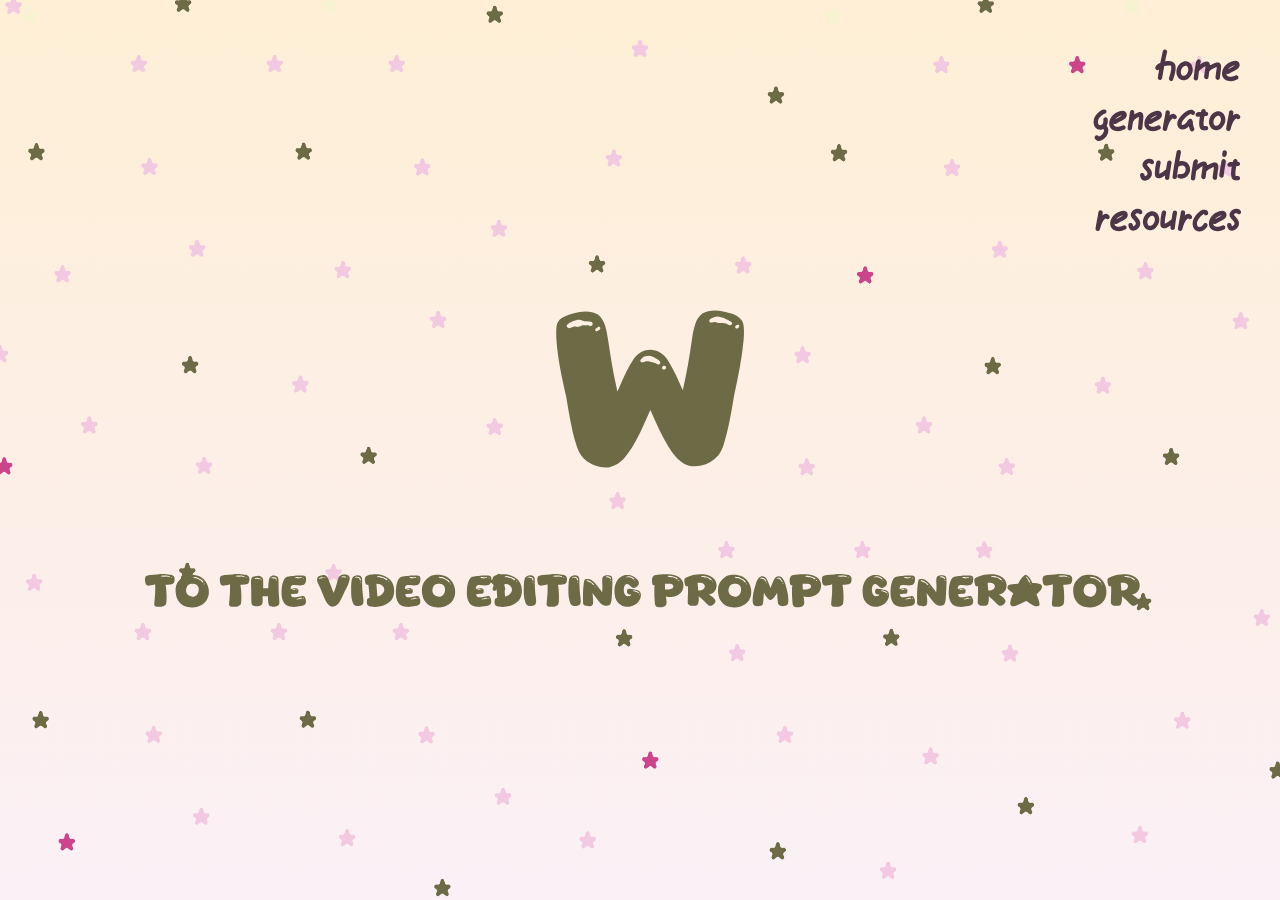
<file: index.html>
<!DOCTYPE html>
<html lang="en">
  <head>
    <meta charset="utf-8" />
    <meta name="viewport" content="width=device-width, initial-scale=1.0">

    <title>Video Prompt Generator</title>
    <link rel="icon" type="image/x-icon" href="favicon.png">    
    <link rel="stylesheet" type="text/css" href="style.css">

    <script src="libraries/p5.min.js"></script>
    <script src="libraries/p5.sound.min.js"></script>
  </head>

  <body>
    <script src="sketch.js"></script>
  </body>
</html>
</file>
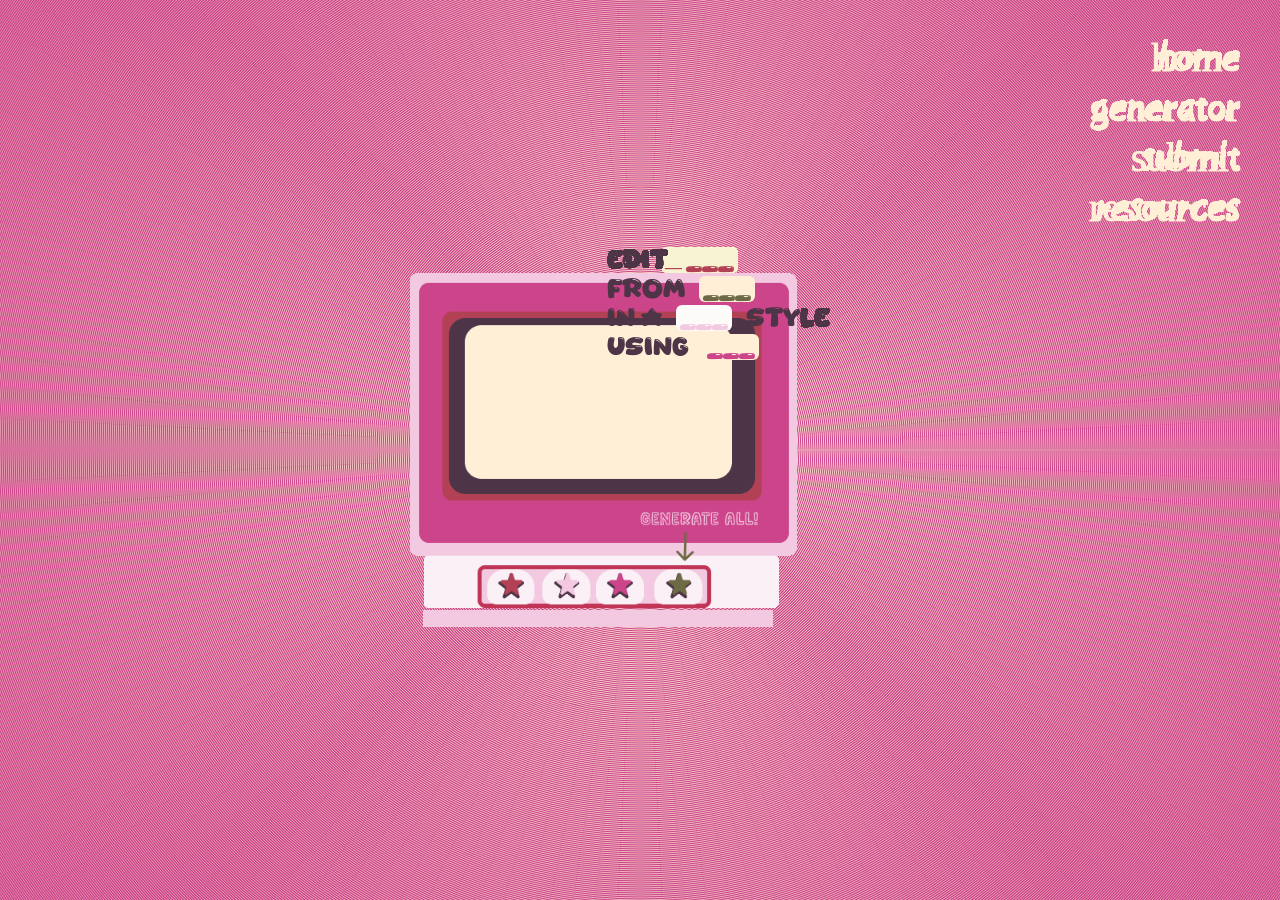
<file: 2index.html>
<!doctype html>
<html lang="en">
  <head>
    <meta charset="utf-8" />
    <meta name="viewport" content="width=device-width, initial-scale=1.0" />
    <title>Video Prompt Generator</title>
    <link rel="icon" type="image/x-icon" href="favicon.png">    
    <link rel="stylesheet" type="text/css" href="style.css" />

    <script src="libraries/p5.min.js"></script>
    <script src="libraries/p5.sound.min.js"></script>
  </head>
<script src="2sketch.js?v=2"></script>
</html>
</file>
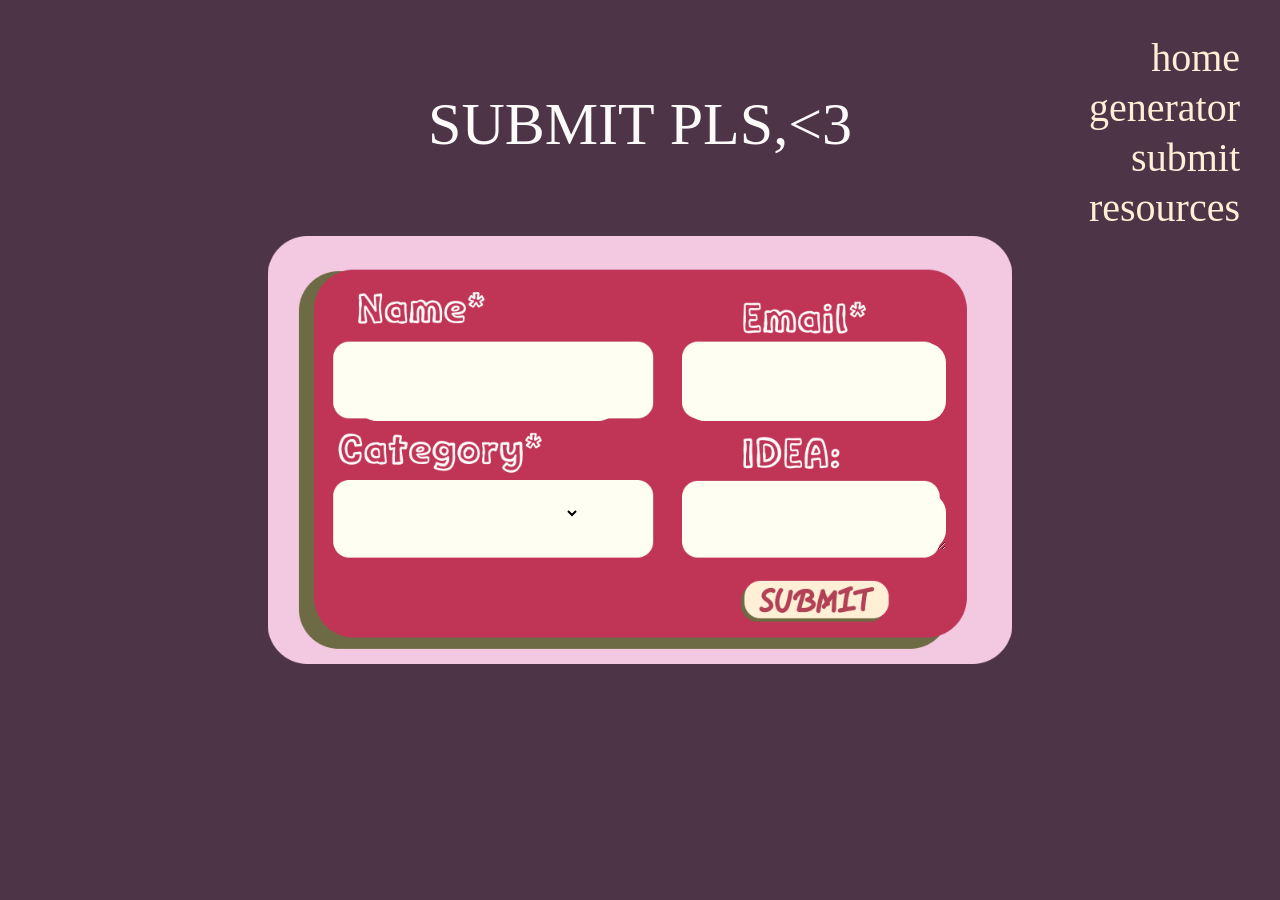
<file: 3index.html>
<!doctype html>
<html lang="en">
  <head>
    <meta charset="utf-8" />
    <meta name="viewport" content="width=device-width, initial-scale=1.0" />
    <title>Video Prompt Generator</title>
    <link rel="icon" type="image/x-icon" href="favicon.png">    
    <link rel="stylesheet" type="text/css" href="style.css" />

    <script src="libraries/p5.min.js"></script>
    <script src="libraries/p5.sound.min.js"></script>
  </head>


<body>
  <script src="3sketch.js"></script>
</body>
</html>
</file>
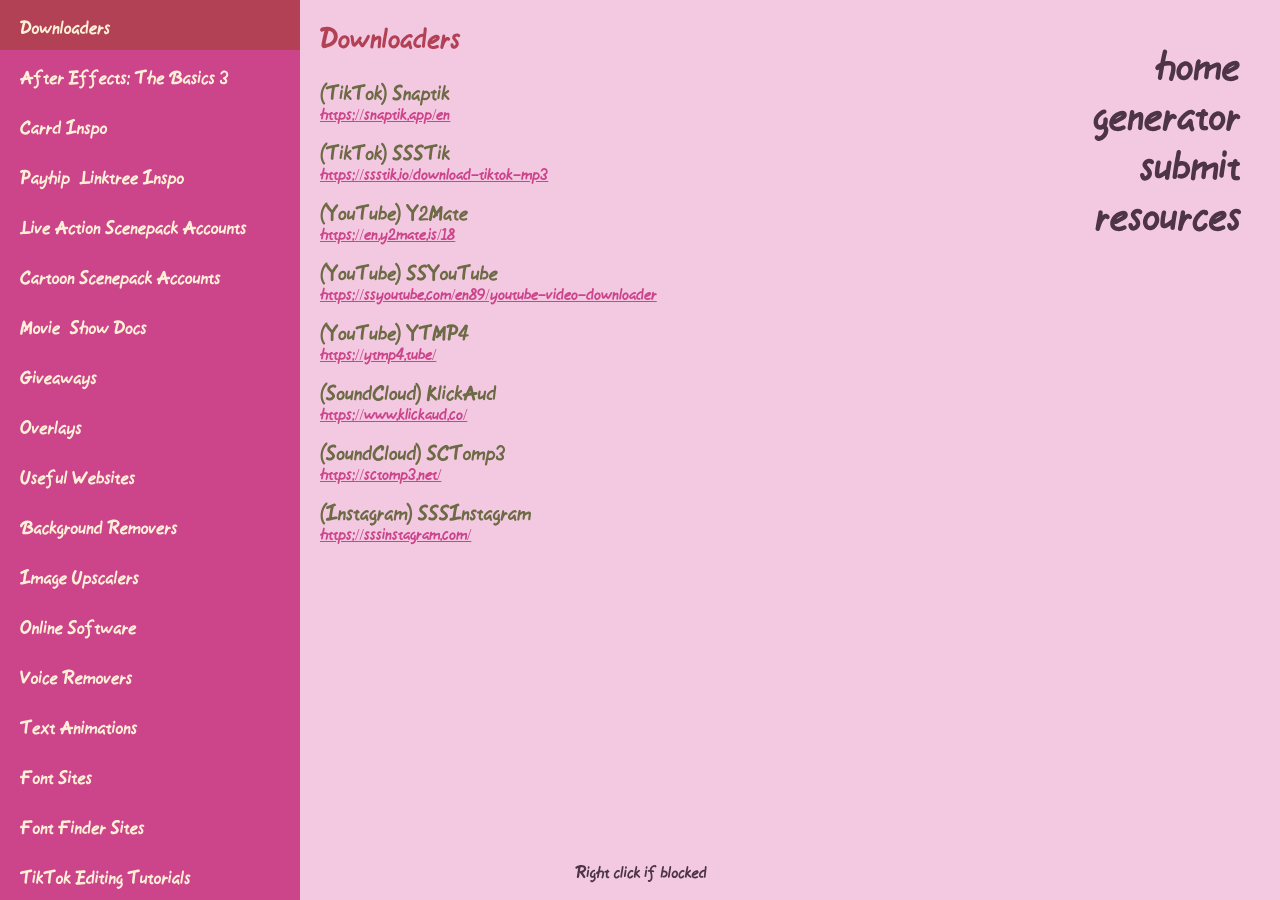
<file: 4index.html>
<!DOCTYPE html>
<html lang="en">
  <head>
    <meta charset="utf-8" />
    <meta name="viewport" content="width=device-width, initial-scale=1.0">

    <title>Video Prompt Generator</title>
    <link rel="icon" type="image/x-icon" href="favicon.png">    
    <link rel="stylesheet" type="text/css" href="style.css" />

    <script src="libraries/p5.min.js"></script>
    <script src="libraries/p5.sound.min.js"></script>
  </head>
  <script src="4sketch.js"></script>
  
</html>
</file>
<file: style.css>
html,
body {
  margin: 0;
  padding: 0;
}

canvas {
  display: block;
  margin: auto;
}

body {
  background-color: #cc448a;
}
</file>
